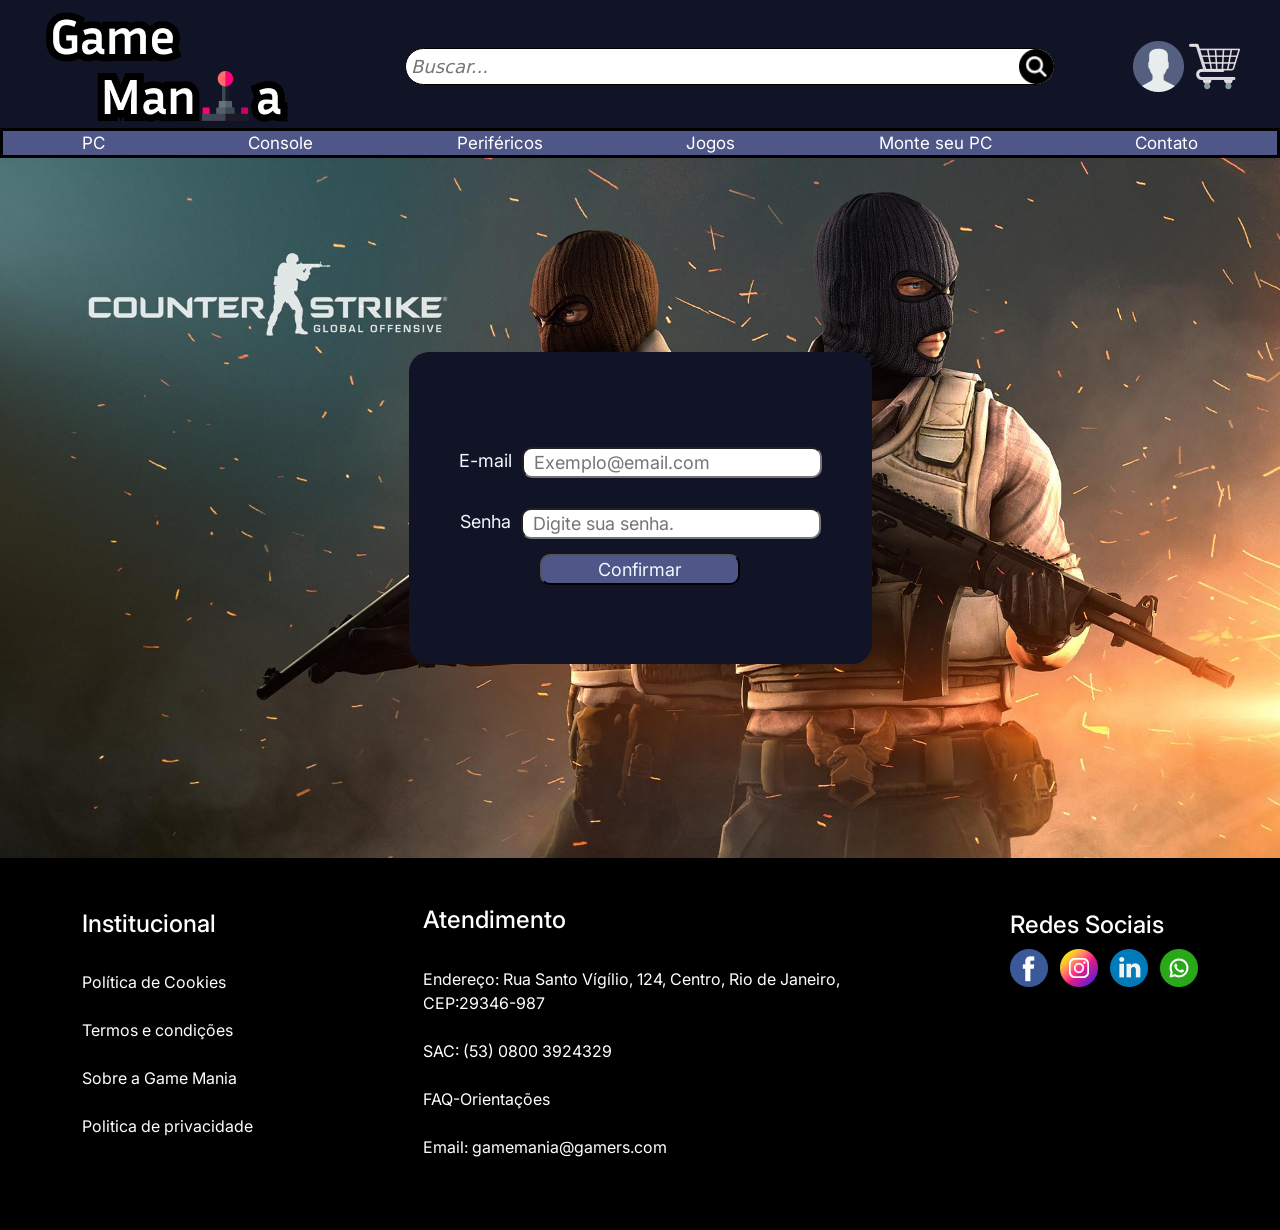
<file: login.html>
<!DOCTYPE html>
<html lang="pt-br">
 <head>
    <meta charset="UTF-8">
    <meta http-equiv="X-UA-Compatible" content="IE=edge">
    <meta name="viewport" content="width=device-width, inicial-scale=1.0">
    <title>Game Mania</title>
    <link href="https://cdn.jsdelivr.net/npm/bootstrap@5.2.0/dist/css/bootstrap.min.css" rel="stylesheet" integrity="sha384-gH2yIJqKdNHPEq0n4Mqa/HGKIhSkIHeL5AyhkYV8i59U5AR6csBvApHHNl/vI1Bx" crossorigin="anonymous">
    <link rel="stylesheet" href="login.css">
    <script src="js/jquery-3.6.1.min.js" defer></script>
    <script src="js/login.js" defer></script>
 </head>

 <body>
<header>
    <div class="container-grid cabecalho">
        <a href="Index.html">
        <img src="img/Logo.png" alt="Logo da página game mania">
        </a>
        
        <input type="text" id="txtBusca" placeholder="Buscar..."/>

        <div class="login">
              <img src="img/user.png" alt="Imagem da silhueta de uma pessoa, precedido do botão login">
              <img id="carrinho" src="img/Carrinho.png" alt="Imagem de um carrinho de compras - Botão Minhas Compras">
              <a onclick="mostrarMenu()" href="#" id="barras"><img src="img/Menu.png" alt="Menu de hambúguer clique para abrir o menu"></a>  

        </div>
    </div> 
    <div id="menu3">
        <nav class="menu3">
        <a>PC</a> 
        <a>Console</a> 
        <a>Periféricos</a> 
        <a>Jogos</a> 
        <a>Monte seu PC</a> 
        <a>Contato</a> 
        </nav>
    </div>
</header>
<section>
        <div id="menu" class="menu">
            <nav class="container alig-items-center justify-content-between atalho">
            <a>PC</a>
            <a>Console</a>
            <a>Periféricos</a>
            <a>Jogos</a>
            <a>Monte seu PC</a>
            <a>Contato</a>
            </nav>
        </div>
</section>
<!-- Fim do menu-->
<section id="carrossel" class="banner-1 effects">
    <div class="body-login">
        <div class="container login-pagina">
        <div class="email">
            <label>E-mail </label>
            <input type="email" placeholder="  Exemplo@email.com">
        </div>
        <div class="senha">
            <label>Senha </label>
            <input type="password" placeholder="  Digite sua senha.">
    
        </div>
        <button class="botao-login">
            Confirmar
        </button>
    </div>
    </div>
</section>
<section class="background2">
    <div class="container rodape">
        <div class="institucional">
            <div>
                <h1>Institucional </h1>
                <p>
                  <br>
                  Política de Cookies 
                  <br><br>
                  Termos e condições 
                  <br><br>
                  Sobre a Game Mania 
                  <br><br>
                  Politica de privacidade 
                  <br><br>
                </p>
                
            </div>
            
        </div>
        <div class="atendimento">
            <div>
                <h1> Atendimento </h1>
                <p>
                    <br>
                    Endereço: Rua Santo Vígílio, 124, Centro, Rio de Janeiro,<br> CEP:29346-987 <br><br>
                    SAC: (53) 0800 3924329 <br><br>
                    FAQ-Orientações <br><br>
                    Email: gamemania@gamers.com <br><br>
                </p> 
            </div>
        </div>
        <div class="redessociais">

            <div>
                <div>
                    <h1>Redes Sociais</h1>
                </div>
                <div class="logoredes"> 
                    <img src="img/facebook 1.png" alt="Logo do facebook.">
                    <img src="img/instagram 1.png" alt="Logo do instagram">
                    <img src="img/linkedin 1.png" alt="Logo do Linkedin">
                    <img src="img/whatsapp 1.png" alt="Logo do whatsapp">
                </div>
            </div>

        </div>


    </div>

</section>

 </body>
</html>
</file>
<file: login.css>
@import url('https://fonts.googleapis.com/css2?family=Roboto&display=swap');
@import url('https://fonts.googleapis.com/css2?family=Inter:wght@800&display=swap');
@import url('https://fonts.googleapis.com/css2?family=Libre+Baskerville&display=swap');

*{
    margin: 0;
    padding: 0;
    box-sizing: border-box;
}

/*configuração cabeçalho*/
header{
    background-color: #111326;
    height: 128px;
    background-position: 100% ;
}
.container-grid{
    width: 1200px;
    margin: 0 auto;
}
.cabecalho{
    display: flex;
    justify-content: space-between;   
    align-items: center;
}
#txtBusca{
    float:left;
    background-color:white;
    padding-left:5px;
    font-style:italic;
    font-size:18px;
    border:solid 1px;
    height:37px;
    width: 650px;
    border-radius: 30px;
    background-image:url(img/lupa.png);
    background-repeat: no-repeat;
    text-indent: 0px;
    background-position-x: right;
    background-size: contain;
}
#barras{
    display: none;
}


/*configuração Menu*/
.menu{
    background-color: #4f5788;
    height: 30px;
    border: 3px solid #000000;
    align-items: center;
    justify-content: space-between;
}
#txtBusca2{
    display:none;
}
.atalho{
    display: flex;
    font-size: 17px;
    font-family: "Inter";
    color: white;  

}
.menu2{display: none;}
.menu3{display: none}

.body-login{
    height: 700px;
    display: flex;
    align-items: center;
    
}
.banner-1{
    background-image: url(img/banner\ cs.jpg);
    background-position:top;
    background-size: cover;
    background-repeat: no-repeat;
}
.banner-2{
    background-image: url(img/banner-lol.jpg);
    background-position:top;
    background-size: cover;
    background-repeat: no-repeat

}
.banner-3{
    background-image: url(img/banner-valorant.jpg);
    background-position:top;
    background-size: cover;
    background-repeat: no-repeat;

}
.effects{
    transition-duration: 4000ms;
    
}
.login-pagina{
    display: flex;
    justify-content: center;
    align-items: center;
    flex-direction: column;
    height: 312px;
    width: 463px;
    background-color: #111326;
    border-radius: 20px;

}
.email{
    display: flex;
    padding: 15px;
    font-size: 18px;
    color: aliceblue;
    font-family: "Inter";
}

.email label{
    padding-right: 10px;
}

.email input{
    border-radius: 10px;
    width: 300px;
}

.senha{
    display: flex;
    padding: 15px;
    font-size: 18px;
    color: aliceblue;
    font-family: "Inter";
}

.senha label{
    padding-right: 10px;
}

.senha input{
    border-radius: 10px;
    width: 300px;
}

.botao-login{
    background-color: #4f5788;
    border-radius: 10px;
    color: aliceblue;
    font-family: "Inter";
    font-size: 18px;
    width: 200px;
}

.background2{
    height: 372px;
    background-color: black;
    background-size: cover;
    background-repeat: no-repeat;
    display: flex;
    justify-content: center;
    align-items: center;
}
.rodape{
    display: flex;
    justify-content: space-between;
    align-items: center;
}
.institucional{
    color: white;
    display: flex;
    font-size: 16px;
    font-family: "Inter";

}

.atendimento{
    color: white;
    display: flex;
    font-size: 16px;
    font-family: "Inter";
    margin-top: 17px;

}
.redessociais{
    color: white;
    display: flex;
    font-size: 16px;
    font-family: "Inter";
    margin-top: -190px;
}
.institucional h1{
    color: white;
    display: flex;
    font-size: 24px;
    font-family: "Inter";
}

.atendimento h1{
    color: white;
    display: flex;
    font-size: 24px;
    font-family: "Inter";
}
.redessociais h1{
    color: white;
    display: flex;
    font-size: 24px;
    font-family: "Inter";
}
.logoredes{
    width: 188px;
    margin-top: 10px;
    display: flex;
    justify-content: space-between;
    margin-right: 0px;
}
</file>
